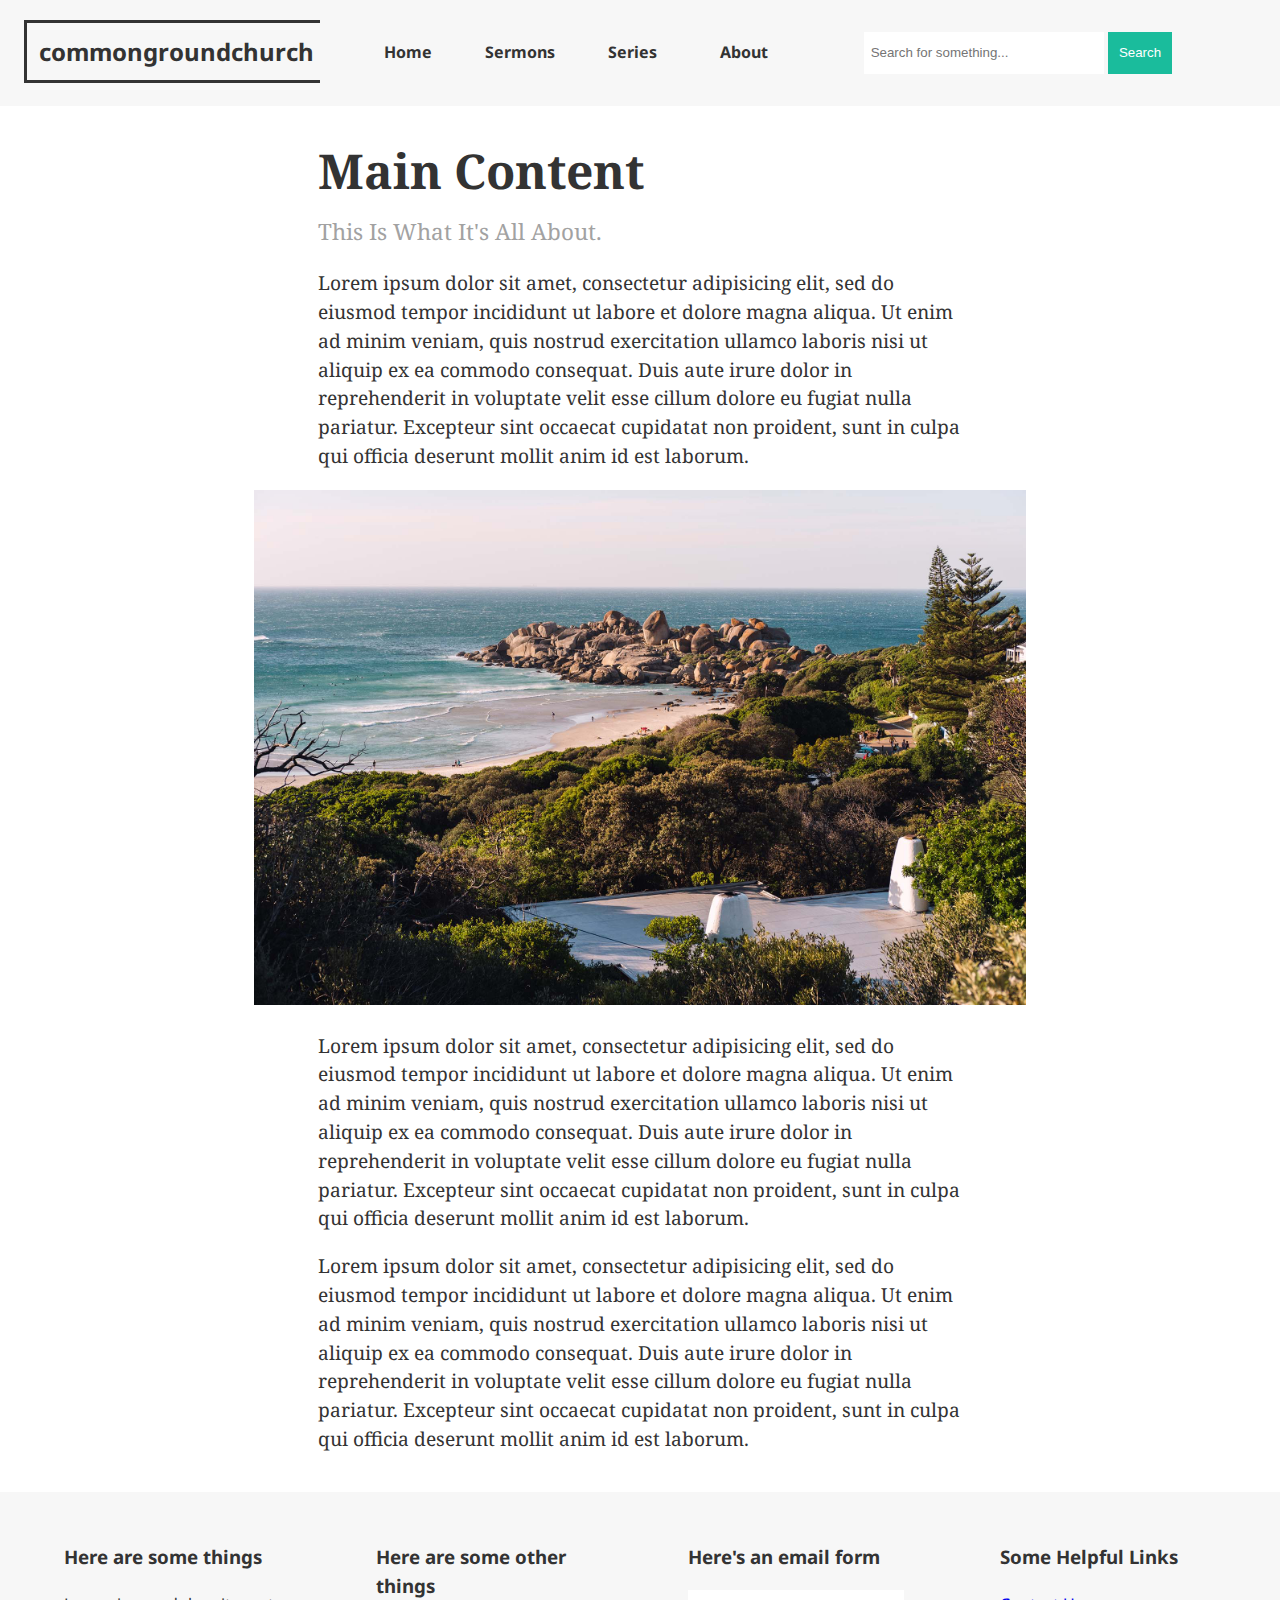
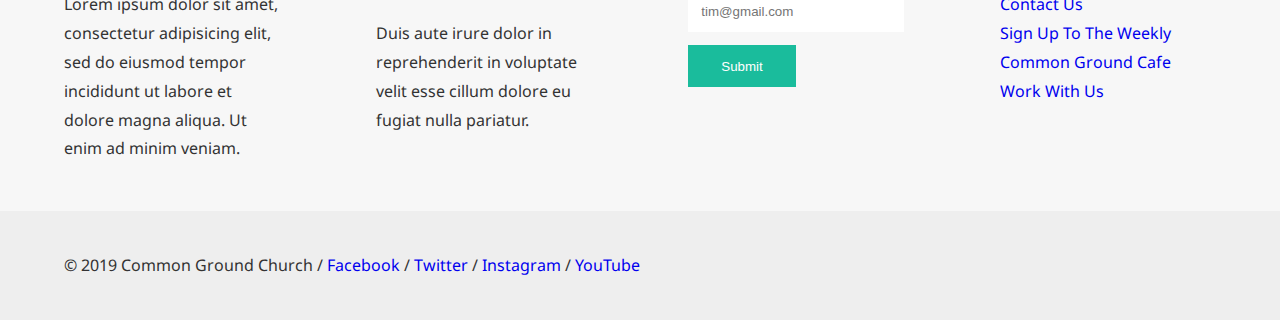
<file: index.html>
<!DOCTYPE html>
<html>
<head>
	<title>Using CSS Grid</title>
	<link rel="stylesheet" type="text/css" href="styles.css">
	<meta name="viewport" content="width=device-width, initial-scale=1.0">
</head>
      <body>
            <div class="container">
                  <header class="logo">
                        <a href="#">commongroundchurch</a>
                  </header>
                  <nav class="main-nav">
                        <ul>
                              <li><a href="#">Home</a></li>
                              <li><a href="#">Sermons</a></li>
                              <li><a href="#">Series</a></li>
                              <li><a href="#">About</a></li>
                              <li class="search">
                                    <form>
                                          <input type="search" name="search" placeholder="Search for something...">
                                          <button>Search</button>
                                    </form>
                              </li>
                        </ul>
                  </nav>
                  <article class="content">
                        <h1>Main Content</h1>
                        
                        <h3>This Is What It's All About.</h3>
                        
                        <p>Lorem ipsum dolor sit amet, consectetur adipisicing elit, sed do eiusmod
                        tempor incididunt ut labore et dolore magna aliqua. Ut enim ad minim veniam,
                        quis nostrud exercitation ullamco laboris nisi ut aliquip ex ea commodo
                        consequat. Duis aute irure dolor in reprehenderit in voluptate velit esse
                        cillum dolore eu fugiat nulla pariatur. Excepteur sint occaecat cupidatat non
                        proident, sunt in culpa qui officia deserunt mollit anim id est laborum.</p>

                        <img src="img1.jpg">
                        
                        <p>Lorem ipsum dolor sit amet, consectetur adipisicing elit, sed do eiusmod
                        tempor incididunt ut labore et dolore magna aliqua. Ut enim ad minim veniam,
                        quis nostrud exercitation ullamco laboris nisi ut aliquip ex ea commodo
                        consequat. Duis aute irure dolor in reprehenderit in voluptate velit esse
                        cillum dolore eu fugiat nulla pariatur. Excepteur sint occaecat cupidatat non
                        proident, sunt in culpa qui officia deserunt mollit anim id est laborum.</p>

                        <p>Lorem ipsum dolor sit amet, consectetur adipisicing elit, sed do eiusmod
                        tempor incididunt ut labore et dolore magna aliqua. Ut enim ad minim veniam,
                        quis nostrud exercitation ullamco laboris nisi ut aliquip ex ea commodo
                        consequat. Duis aute irure dolor in reprehenderit in voluptate velit esse
                        cillum dolore eu fugiat nulla pariatur. Excepteur sint occaecat cupidatat non
                        proident, sunt in culpa qui officia deserunt mollit anim id est laborum.</p>

                  </article>
                  <aside class="sidebar">

                        <div>
                              <h3>Here are some things</h3>

                              <p>Lorem ipsum dolor sit amet, consectetur adipisicing elit, sed do eiusmod
                              tempor incididunt ut labore et dolore magna aliqua. Ut enim ad minim veniam.</p>
                        </div>

                        <div>
                              <h3>Here are some other things</h3>

                              <p>Duis aute irure dolor in reprehenderit in voluptate velit esse
                              cillum dolore eu fugiat nulla pariatur.</p>
                        </div>

                        <div>
                              <h3>Here's an email form</h3>
                              <form>
                                    <input type="email" name="email" placeholder="tim@gmail.com">
                                    <button>Submit</button>
                              </form>
                        </div>

                        <ul>
                              <h3>Some Helpful Links</h3>
                              <li><a href="#">Contact Us</a></li>
                              <li><a href="#">Sign Up To The Weekly</a></li>
                              <li><a href="#">Common Ground Cafe</a></li>
                              <li><a href="#">Work With Us</a></li>
                        </ul>
                  </aside>
                  <footer class="footer">
                        <ul>
                              <li>© 2019 Common Ground Church / </li>
                              <li><a href="#">Facebook</a> / </li>
                              <li><a href="#">Twitter</a> / </li>
                              <li><a href="#">Instagram</a> / </li>
                              <li><a href="#">YouTube</a></li>
                        </ul>
                  </footer>
            </div>
      </body>
</html>
</file>
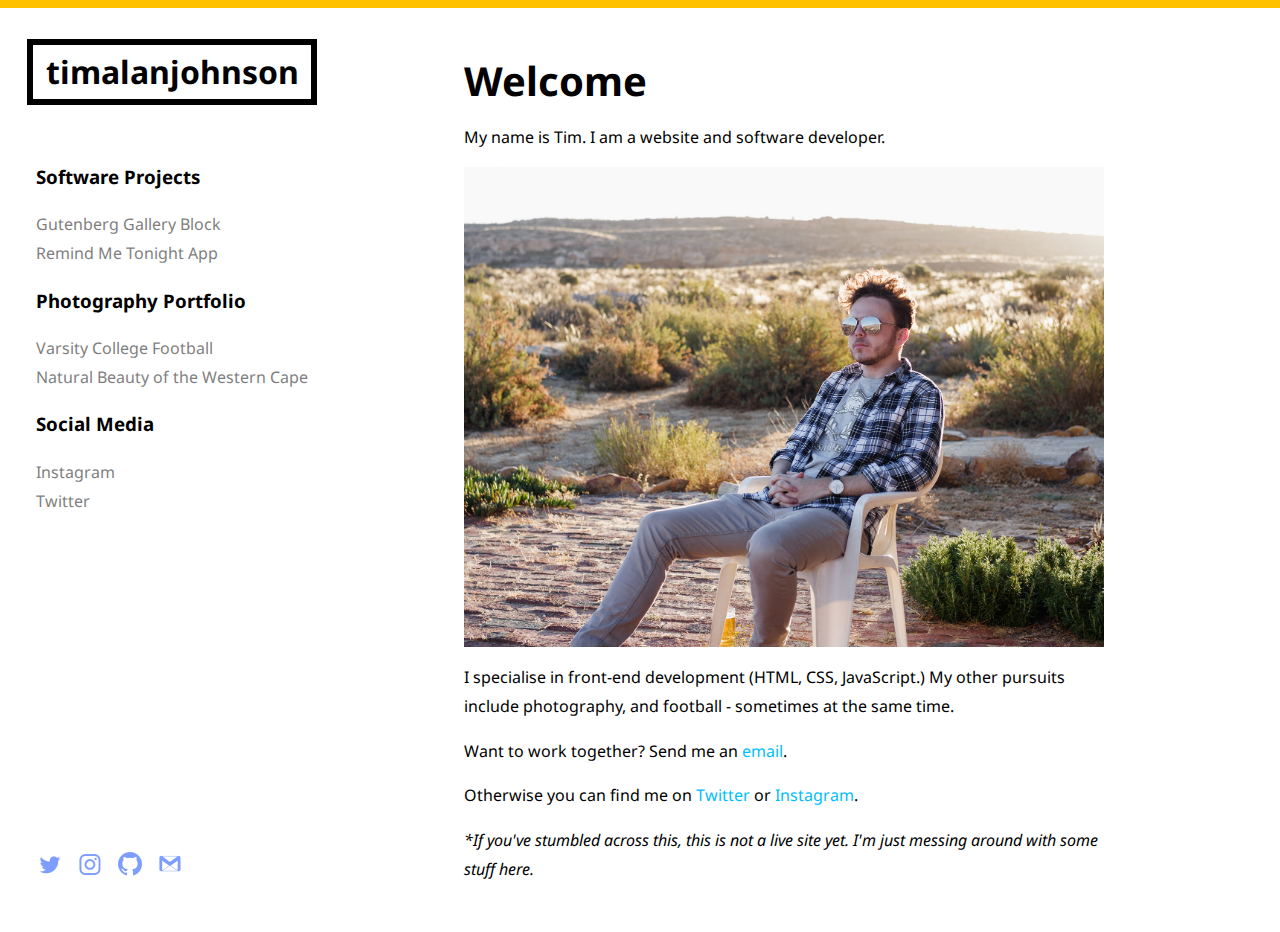
<file: web-test/index.html>
<html>
    <head>
        <link rel="stylesheet" href="style.css">
        <meta name="viewport" content="width=device-width, initial-scale=1.0">
    </head>
    <body>
        <div class="site">
			<div class="site-header">
				<a href="index.html" class="logo">timalanjohnson</a>				
			</div>
			<div class="site-main">
				<article>
					<h1>Welcome</h1>
					
					<p>My name is Tim. I am a website and software developer.</p>

					<img src="images/me.jpg">

					<p>I specialise in front-end development (HTML, CSS, JavaScript.) My other pursuits include photography, and football - sometimes at the same time.</p>

					<p>Want to work together? Send me an <a href="mailto:timjohnson.za@gmail.com">email</a>.</p>

					<p>Otherwise you can find me on <a href="https://twitter.com/timalanjohnson" target="_blank">Twitter</a> or <a href="https://instagram.com/timalanjohnson" target="_blank">Instagram</a>.</p>

					<p><em>*If you've stumbled across this, this is not a live site yet. I'm just messing around with some stuff here.</em></p>
				</article>
			</div>
			<div class="site-nav">
					<ul>
						<li><h3>Software Projects</h3></li>
						<li><a href="project.html">Gutenberg Gallery Block</a></li>
						<li><a href="project.html">Remind Me Tonight App</a></li>
						<li><h3>Photography Portfolio</h3></li>
						<li><a href="gallery.html">Varsity College Football</a></li>
						<li><a href="gallery.html">Natural Beauty of the Western Cape</a></li>
						<li><h3>Social Media</h3></li>
						<li><a href="https://instagram.com/timalanjohnson" target="_blank">Instagram</a></li>
						<li><a href="https://twitter.com/timalanjohnson" target="_blank">Twitter</a></li>
					</ul>
			</div>
			<div class="site-footer">
				<ul class="social-media-icons-list">
					<li><a href="https://twitter.com/timalanjohnson" target="_blank"><img src="icons/twitter-picon-dark.png"></a></li>
					<li><a href="https://instagram.com/timalanjohnson" target="_blank"><img src="icons/insta-picon-dark.png"></a></li>
					<li><a href="https://github.com/timalanjohnson" target="_blank"><img src="icons/github-icon-dark.png"></a></li>
					<li><a href="mailto:timjohnson.za@gmail.com"><img src="icons/gmail-picon-dark.png"></a></li>
				</ul>
			</div>
		</div>

    </body>
</html>
</file>
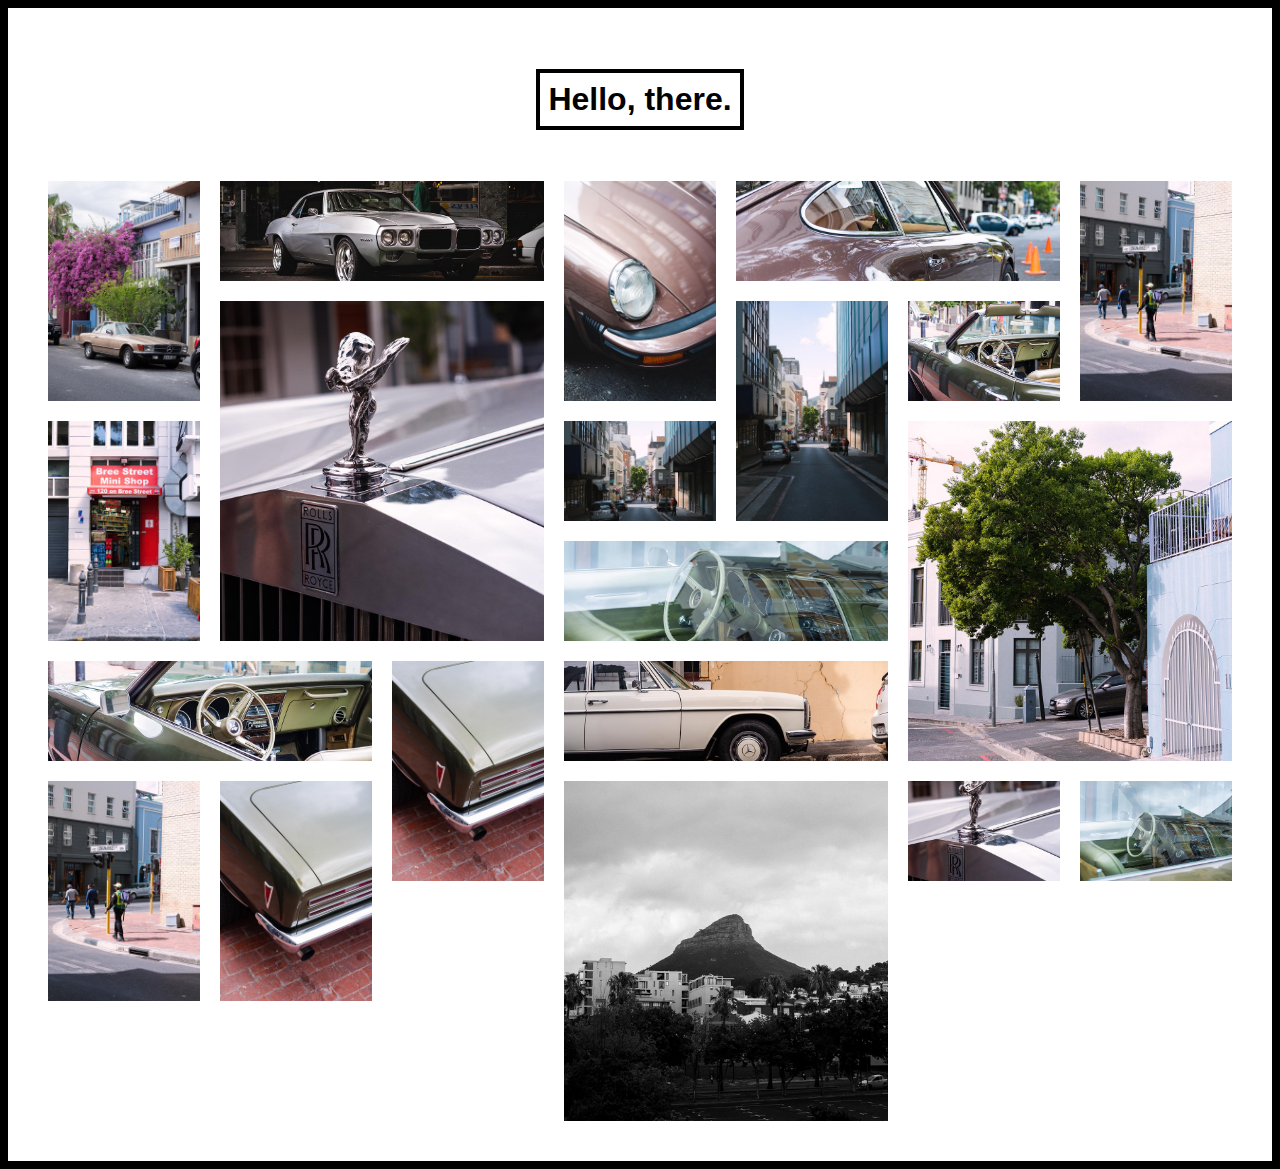
<file: grid.html>
<!DOCTYPE html>
<html>
<head>
	<title>Using CSS Grid</title>
	<link rel="stylesheet" type="text/css" href="grid.css">
	<meta name="viewport" content="width=device-width, initial-scale=1.0">
</head>
	<body>
		<header>
			<h1>Hello, there.</h1>
		</header>
        <div class="container">
            <a href="img/vert1.jpg" class="vertical">
            	<img src="img/vert1.jpg">
            </a>
            <a href="img/horz1.jpg" class="horizontal">
            	<img src="img/horz1.jpg">
            </a>
            <a href="img/vert2.jpg" class="vertical">
            	<img src="img/vert2.jpg">
            </a>
            <a href="img/horz2.jpg" class="horizontal">
            	<img src="img/horz2.jpg">
            </a>
            <a href="img/sq1.jpg" class="big">
            	<img src="img/sq1.jpg">
            </a>
            <a href="img/vert3.jpg" class="vertical">
            	<img src="img/vert3.jpg">
            </a>
            <a href="img/vert4.jpg" class="vertical">
            	<img src="img/vert4.jpg">
            </a>
            <a href="img/sq2.jpg" class="big">
            	<img src="img/sq2.jpg">
            </a>
            <a href="img/vert5.jpg" class="vertical">
            	<img src="img/vert5.jpg">
            </a>
            <a href="img/horz3.jpg" class="horizontal">
            	<img src="img/horz3.jpg">
            </a>
            <a href="img/horz4.jpg" class="horizontal">
            	<img src="img/horz4.jpg">
            </a>
            <a href="img/vert6.jpg" class="vertical">
            	<img src="img/vert6.jpg">
            </a>
            <a href="img/horz5.jpg" class="horizontal">
            	<img src="img/horz5.jpg">
            </a>
            <a href="img/horz4.jpg" class="normal">
            	<img src="img/horz4.jpg">
            </a>
            <a href="img/vert4.jpg" class="normal">
            	<img src="img/vert4.jpg">
            </a>
            <a href="img/vert3.jpg" class="vertical">
            	<img src="img/vert3.jpg">
            </a>
            <a href="img/vert6.jpg" class="vertical">
            	<img src="img/vert6.jpg">
            </a>
            <a href="img/sq3.jpg" class="big">
            	<img src="img/sq3.jpg">
            </a>
            <a href="img/sq1.jpg" class="normal">
            	<img src="img/sq1.jpg">
            </a>
            <a href="img/horz3.jpg" class="normal">
            	<img src="img/horz3.jpg">
            </a>
        </div>
    </body>
</html>
</file>
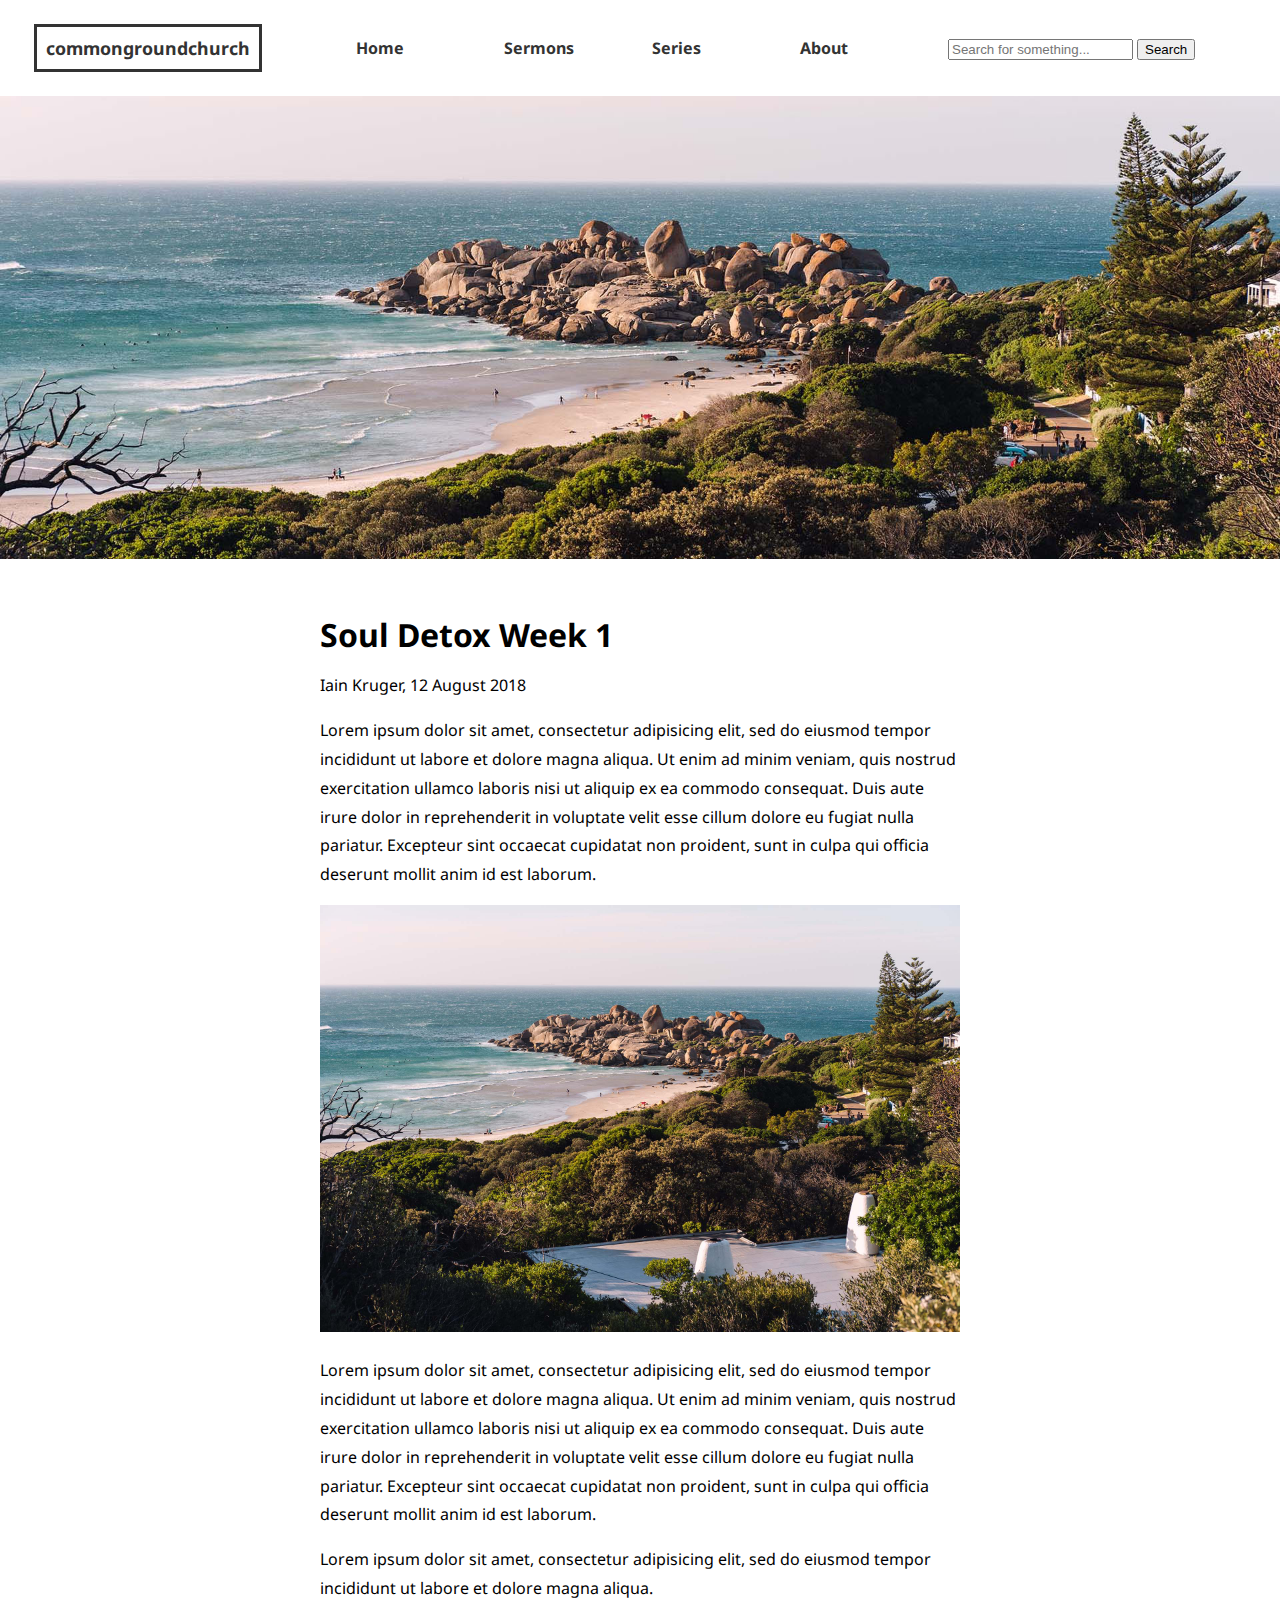
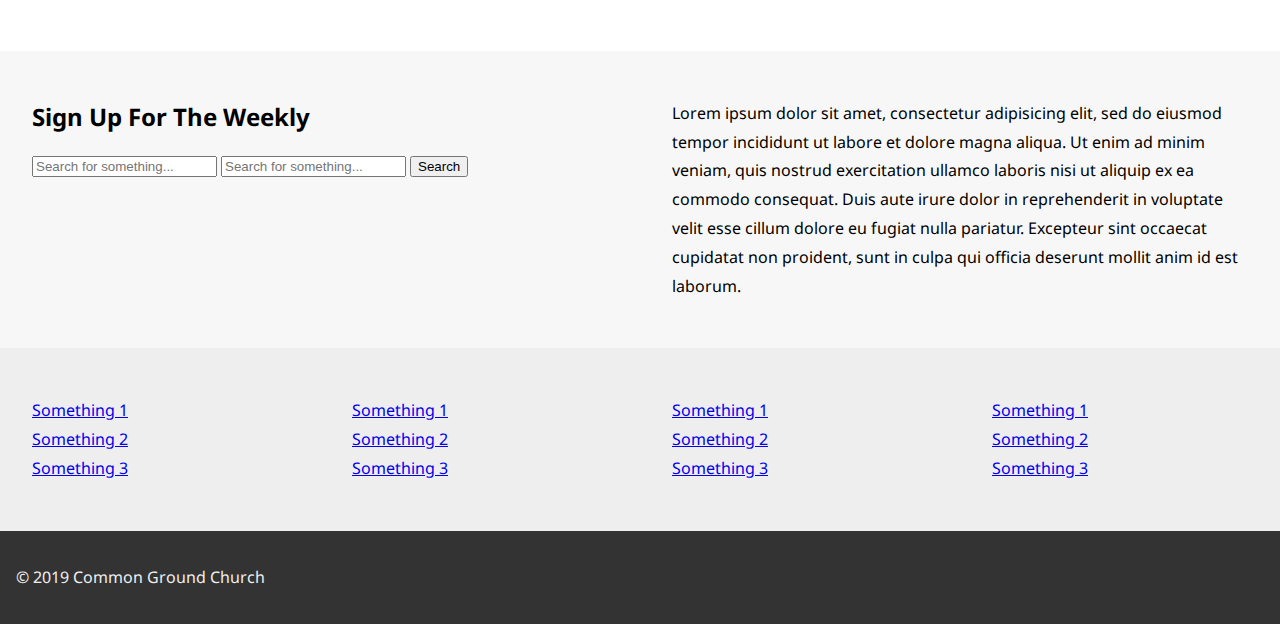
<file: single.html>
<!DOCTYPE html>
<html>
	<head>
		<title>Using CSS Grid</title>
		<link rel="stylesheet" type="text/css" href="cg-grid.css">
		<meta name="viewport" content="width=device-width, initial-scale=1.0">
	</head>
	<body>
		<div class="site">
			<div class="header">
				<div class="logo">
					<a href="#">commongroundchurch</a>
				</div>
				<div class="nav">
					<ul>
						<li><a href="#">Home</a></li>
						<li><a href="#">Sermons</a></li>
						<li><a href="#">Series</a></li>
						<li><a href="#">About</a></li>
					</ul>
					<div class="search">
						<form>
							<input type="search" name="search" placeholder="Search for something...">
							<button>Search</button>
						</form>
					</div>
				</div>
			</div>

			<div class="main">
				<div class="featured-image">
					<img src="img2.jpg" style="width: 100%;">
				</div>
				<div class="article">
					<h1>Soul Detox Week 1</h1>
					
					<p>Iain Kruger, 12 August 2018</p>
					
					<p>Lorem ipsum dolor sit amet, consectetur adipisicing elit, sed do eiusmod
					tempor incididunt ut labore et dolore magna aliqua. Ut enim ad minim veniam,
					quis nostrud exercitation ullamco laboris nisi ut aliquip ex ea commodo
					consequat. Duis aute irure dolor in reprehenderit in voluptate velit esse
					cillum dolore eu fugiat nulla pariatur. Excepteur sint occaecat cupidatat non
					proident, sunt in culpa qui officia deserunt mollit anim id est laborum.</p>
					
					<img src="img1.jpg" style="">
					
					<p>Lorem ipsum dolor sit amet, consectetur adipisicing elit, sed do eiusmod
					tempor incididunt ut labore et dolore magna aliqua. Ut enim ad minim veniam,
					quis nostrud exercitation ullamco laboris nisi ut aliquip ex ea commodo
					consequat. Duis aute irure dolor in reprehenderit in voluptate velit esse
					cillum dolore eu fugiat nulla pariatur. Excepteur sint occaecat cupidatat non
					proident, sunt in culpa qui officia deserunt mollit anim id est laborum.</p>

					<p>Lorem ipsum dolor sit amet, consectetur adipisicing elit, sed do eiusmod
					tempor incididunt ut labore et dolore magna aliqua.</p>
				</div>
			</div>
			
			<div class="sidebar">
				<div class="aside">
					<h2>Sign Up For The Weekly</h2>
					<form>						
						<input type="search" name="search" placeholder="Search for something...">
						<input type="search" name="search" placeholder="Search for something...">
						<button>Search</button>
					</form>
				</div>
				<div class="aside">
					<p>Lorem ipsum dolor sit amet, consectetur adipisicing elit, sed do eiusmod
					tempor incididunt ut labore et dolore magna aliqua. Ut enim ad minim veniam,
					quis nostrud exercitation ullamco laboris nisi ut aliquip ex ea commodo
					consequat. Duis aute irure dolor in reprehenderit in voluptate velit esse
					cillum dolore eu fugiat nulla pariatur. Excepteur sint occaecat cupidatat non
					proident, sunt in culpa qui officia deserunt mollit anim id est laborum.</p>
				</div>
			</div>
			
			<div class="footer">
				<div class="footer-content">
					<div class="footer-widget">
						<ul>
							<li><a href="#">Something 1</a></li>
							<li><a href="#">Something 2</a></li>
							<li><a href="#">Something 3</a></li>
						</ul>
					</div>
					<div class="footer-widget">
						<ul>
							<li><a href="#">Something 1</a></li>
							<li><a href="#">Something 2</a></li>
							<li><a href="#">Something 3</a></li>
						</ul>
					</div>
					<div class="footer-widget">
						<ul>
							<li><a href="#">Something 1</a></li>
							<li><a href="#">Something 2</a></li>
							<li><a href="#">Something 3</a></li>
						</ul>
					</div>
					<div class="footer-widget">
						<ul>
							<li><a href="#">Something 1</a></li>
							<li><a href="#">Something 2</a></li>
							<li><a href="#">Something 3</a></li>
						</ul>
					</div>
				</div>
				<div class="footer-bottom">
					<p>© 2019 Common Ground Church</p>
				</div>
			</div>
		</div>
	</body>
</html>
</file>
<file: styles.css>
/*  IMPORTS  */
@import url('https://fonts.googleapis.com/css?family=Noto+Sans:400,700|Noto+Serif:400,700');

/*  BASICS  */

* {
  box-sizing: border-box;
  transition-timing-function: ease-in;
  transition: .27s; 
}

html,
body {
  background-color: #fff;
  font-family: sans-serif;
  padding: 0;
  margin: 0;
  color: #333;
  line-height: 1.8em;
  font-family: 'Noto Sans', sans-serif;
}

a {
  text-decoration: none;
}

a:hover {
  text-decoration: underline;
}

/*  GRID  */

.container {
  display: grid;
  grid-gap: 0em;
  padding: 0;
  margin: 0;
  grid-template-columns: 1;
}

.container > * {
  padding: 1em;
}

.container > .logo {
  grid-column: 1 / -1;
}

.container > .main-nav {
  grid-column: 1 / -1;
}

.container > .content {
  grid-column: 1 / -1;
}

.container > .sidebar {
  grid-column: 1 / -1;
}

.container > .footer {
  grid-column: 1 / -1;
}

@media only screen and (min-width: 999px) {
  .container {
    grid-template-columns: repeat(auto-fit, minmax(320px, 1fr));
  }

  .container > .logo {
    grid-column: 1 / 2;
  }

  .container > .main-nav {
    grid-column: 2 / -1;
  }

  .container > .content {
    grid-column: 1 / -1;
  }

  .container > .sidebar {
    grid-column: 1 / -1;
  }

  .container > .footer {
    grid-column: 1 / -1;
  }
}

/*  LOGO  */
.logo {
  background-color: #f7f7f7;
  align-self: center;
  text-align: center;
  height: 100%;
  padding-top: 1.6em;
  font-size: 1.5em;
}

.logo > a {
  text-decoration: none;
  border: 3px solid #333;
  padding: .5em;
  color: #333;
  font-weight: 700;
}

.logo > a:hover {
  color: #fff;
  background-color: #333;
}
/*  NAV  */

.main-nav {
  background-color: #f7f7f7;
}

.main-nav > ul {
  padding: 0 1em;
  display: grid;
  grid-template-columns: repeat(auto-fit, minmax(36px, 1fr));
}

.main-nav > ul > li {
  font-weight: 700;
  list-style: none;
  align-self: center;
  justify-self: center;
}

.main-nav > ul > li > a{
  color: #333;
  text-decoration: none;
  padding: 0.5em 1em;
}

.main-nav > ul > li > a:hover {
  color: #fff;
  background-color: #333;
  transition-timing-function: ease-in;
  transition:.2s;
}

.search {
  grid-column: span 4;
  width: 320px;
}

.search form input {
  padding: 1em 0.5em;
  border: 0;
  background-color: #fff;
  width: 75%;
}

.search form button {
  padding: 1em 0;
  border: 0;
  width: 20%;
  background-color: #1abc9c; 
  color: #fff;
}

.search form button:hover{
  cursor: pointer;
  transition-timing-function: ease-in;
  transition: .27s; 
  background-color: #16a085;
}

@media only screen and (max-width: 699px){
  .main-nav {}

  .main-nav > ul {
    padding: 0 1em;
  }
  .search {
    padding-top: 1em;
    grid-column: 1 / 5; `
    grid-row: 2;
  }
  
  .main-nav > ul > li {
    width: 100%;
    text-align: center;
    align-self: center;
    justify-self: center;
  }

  .main-nav > ul > li > a{
    color: #333;
    text-decoration: none;
    padding: 0.25em;
  }

  .search form input {
    width: 100%;
    margin-bottom: 1em;
  }

  .search form button {
    padding: 1em 0.5em;
    border: 0;
    width: 100%;
    background-color: #1abc9c; 
    color: #fff;
  }
}

/*  CONTENT  */

.content {
  justify-self: center;
  max-width: 720px;
  padding: 1em 2em;
  font-family: 'Noto Serif', serif;
}

.content > h1{
  font-size: 2.5em;
}

.content > h3{
  color: #a2a2a2;
  font-weight: 400;
}

.content > img {
  width: 100%;
}

@media only screen and (min-width: 839px){
  .content {
    font-size: 1.2em;
  }

  .content > img {
    width: 120%;
    margin-left: -10%; 
  }
}

/*  SIDEBAR  */

.sidebar {
  display: grid;
  background-color: #f7f7f7;
  grid-gap: 2em;
  padding: 2em;
  grid-template-columns: repeat(auto-fit, minmax(240px, 1fr));
}

.sidebar > * {
  padding: 0;
  margin: 0;
}

@media only screen and (min-width: 839px){
  .sidebar > * {
    padding: 0 2em;
  }
}

.sidebar > ul {
  list-style: none;
}

.sidebar form input {
  padding: 1em;
  margin-bottom: 1em;
  border: 0;
  width: 100%;
}

.sidebar form button {
  padding: 1em 0.5em;
  margin-bottom: 1em;
  border: 0;
  width: 50%;
  background-color: #1abc9c; 
  color: #fff;
}

.sidebar form button:hover{
  cursor: pointer;
  transition-timing-function: ease-in;
  transition: .27s; 
  background-color: #16a085;
}

/*  FOOTER  */

.footer {
  background-color: #eeeeee;
  padding: 1em 1em;
}

.footer > ul {
  padding: 0 1em;
}

.footer > ul > li {
  display: inline;
}

@media only screen and (min-width: 839px){
  .footer {
    padding: 1.5em 3em;
  }
}
</file>
<file: web-test/style.css>
@import url('https://fonts.googleapis.com/css?family=Noto+Sans:400,700|Noto+Serif:400,700');

html {
	box-sizing: border-box;
	height: 100%;
	margin: 0;
	padding: 0;
	font-family: 'Noto Sans', sans-serif;
	line-height: 1.8em;
	border-top: 8px solid #FFC100;
}

body {
	padding: 0;
	margin: 0;
}

a {
	color: #00beff;
	text-decoration: none;

	transition-timing-function: ease-in;
	transition:.2s;
}

a:hover {
	color: #003eff;
	text-decoration: underline;
}

/* Grid */

.site {
	height: 100%; 
	display: grid;
	grid-gap: 8px;
	grid-template-columns: 1;
	padding: 1em 2em;
}

.site > div {
	display: flex;
	justify-content: center;
	align-items: center;
}

.site-header {
	grid-column: 1 / -1;
	padding: 1em 0;
}

.site-nav {
	grid-column: 1 / -1;
	background-color: #f2f2f2;
	width: 100%;
	max-width: 640px;
	justify-self: center;
}

.site-main {
	grid-column: 1 / -1;
}

.site-footer {
	grid-column: 1 / -1;
}

@media only screen and (min-width: 999px) {

	.site {
		height: 100%; 
		display: grid;
		grid-gap: 8px;
		grid-template-columns: 280px auto;
		grid-template-rows: 96px auto 96px;
	}

	.site-header {
		grid-column: 1 / 2;
		padding: 0;
	}

	.site-nav {
		grid-column: 1 / 2;
		background-color: #fff;
		align-self: flex-start;
	}

	.site-main {
		grid-column: 2 / -1;
		grid-row: 1 / -1; 
		margin: 0 1.5em;
	}

	.site-footer {
		grid-column: 1 / 2;
		justify-self: flex-start;
	}

	.site-main article {
		font-size: 1em;
		max-width: 640px;
		padding: 0 2em;
	}
}

/* Content */

.site-header > .logo {
	border: 6px solid black;
	padding: 0.40em;
	text-decoration: none;
	color: #000;
	font-size: 2em;
	font-weight: 700;
}

.site-header > .logo:hover {
	background-color: #000;
	color: #fff;
	transition-timing-function: ease-in;
	transition:.2s;
}

.site-nav {
	--border-bottom: 4px solid black;
}

.site-nav > ul {
	list-style: none;
	padding: 0 0 1em 0;
}

.site-nav > ul > li > a {
	color: #7f7f7f;
	text-decoration: none; 
}

.site-nav > ul > li > a:hover {
	text-decoration: underline;
	color: #000;
}

.site-main article {
	font-size: 1em;
	max-width: 640px;
	padding: 0;
}

.site-main article h1 {
	font-size: 2.5em;
}

.site-main article p {
}

.site-main article img {
	width: 100%;
}

.site-main > .gallery {
	display: grid;
	grid-gap: 16px;
	grid-template-columns: 1;
	grid-auto-rows: 240px;
	grid-auto-flow: dense;
}

.site-main > .gallery > a > img {
	width: 100%;
	height: 100%;
	object-fit: cover;
}

.vertical {
	grid-row: span 2;
}

@media only screen and (min-width: 639px) {
	.site-main > .gallery {
		grid-template-columns: repeat(auto-fit, minmax(320px, 1fr));
		margin: 1em;
	}

	.vertical {
		grid-row: span 2;
	}

	.horizontal {
		grid-column: span 2;
	}

	.big {
		grid-column: span 2;
		grid-row: span 3;
	}
}

.social-media-icons-list{
	padding: 0;
}

.social-media-icons-list li{
	display: inline;
}

.social-media-icons-list li a img{
	margin: 0 6px;
	opacity: 0.5;
}

.social-media-icons-list li a img:hover{
	opacity: 1;
	transition-timing-function: ease-in;
	transition:.2s;
}
</file>
<file: grid.css>
/*  BASICS  */

.container > a {
    display: flex;
    justify-content: center;
    align-items: center;
    font-size: 2em;
    color: #eee;
}

html {
  background-color: #fff;
  font-family: sans-serif;
  padding: 2.5%;
  margin: 0;
  border: 8px solid #000;
}

header {
    display: grid;
    grid-template-columns: 1fr;
    text-align: center;
    padding-bottom: 2.5%;
}

header > h1 {
    border: 4px solid #000;
    grid-column: 1;
    justify-self: center;
    padding: 8px;
}

.container > a:nth-child(1n) {
  background-color: #96ceb4;    
}

.container > a:nth-child(3n) {
  background-color: #88d8b0;
}

.container > a:nth-child(2n) {
      background-color: #ff6f69;
}

.container > a:nth-child(4n) {
      background-color: #ffcc5c;
}

.container > a > img {
    width: 100%;
    height: 100%;
    object-fit: cover;
}

/*  GRID  */

.container {
    display: grid;
    grid-gap: 20px;
    grid-template-columns: repeat(auto-fit, minmax(150px, 1fr));
    grid-auto-rows: 100px;
    grid-auto-flow: dense;
}

.vertical {
    grid-row: span 2;
}

.horizontal {
    grid-column: span 2;
}

.big {
    grid-column: span 2;
    grid-row: span 3;
}
</file>
<file: cg-grid.css>
/*  IMPORTS  */
@import url('https://fonts.googleapis.com/css?family=Noto+Sans:400,700|Noto+Serif:400,700');

html, body{
	margin: 0;
	padding: 0;
	font-size: 1em;
	line-height: 1.8em;
	font-family: 'Noto Sans';
	box-sizing: $$border-box;
}

/* = = = = = = = = = = = = = = = = = = = = = = = = = = = = = = */

.site {
	display: grid;
	grid-template-columns: 1;
	width: 100%;
}

.site > * {
	$$border: 1px solid blue;
}

/* = = = = = = = = = = = = = = = = = = = = = = = = = = = = = = */

.header {
	display: grid;
	grid-template-columns: 1;
	padding: 1em;
}

.header > * {
	padding: 0em;
	margin: 0em;
	$$border: 1px solid red;
}

.header > .logo {
	grid-column: 1 / 2;
	font-size: 1.11em;
	margin: 1em;
	align-self: center;
}

.header > .logo > a {
	text-decoration: none;
	border: 3px solid #333;
	padding: .5em;
	color: #333;
	font-weight: 700;
}

@media only screen and (min-width: 959px){
	.header {
		grid-template-columns: 300px auto;
	}
}

/* = = = = = = = = = = = = = = = = = = = = = = = = = = = = = = */

.nav {
	display: grid;
	grid-template-columns: 1;
}

.nav > * {
	$$border: 1px solid orange;
}

.nav > ul {
	display: grid;
	grid-template-columns: repeat(auto-fit, minmax(100px, 1fr));
	align-self: center;
}

.nav > ul > li {
	font-weight: 700;
	list-style: none;
}

.nav > ul > li > a{
	color: #333;
	text-decoration: none;
}

.nav > ul > li > a:hover {
	color: #fff;
	background-color: #333;
	transition-timing-function: ease-in;
	transition:.2s;
}

.search {
	align-self: center;
}

.search form input {
}

.search form button {
}

@media only screen and (min-width: 1139px){
	.nav {
		grid-template-columns: 8fr 4fr;
	}

	.search {
		align-self: center;
	}
}

/* = = = = = = = = = = = = = = = = = = = = = = = = = = = = = = */

.main {
	display: grid;
	grid-template-columns: 1;
}

.main > * {
	$$border: 1px solid red;
}

.main > .featured-image {
	width: 100%;
}

.main > .article {
	margin: 1em;
	padding: 1em;
	justify-self: center;
	max-width: 640px;
}

.main > .article > p {
}

.main > .article > img {
	width: 100%;
}

/* = = = = = = = = = = = = = = = = = = = = = = = = = = = = = = */

.sidebar {
	background-color: #f7f7f7;
	display: grid;
	grid-template-columns: repeat(auto-fit, minmax(360px, 1fr));
}

.sidebar > * {
	$$border: 1px solid red;
	margin: 1em;
	padding: 1em;
}

/* = = = = = = = = = = = = = = = = = = = = = = = = = = = = = = */

.footer {
	display: grid;
	grid-template-columns: 1;
}

.footer > * {
	$$border: 1px solid red;
}

.footer-content {
	background-color: #eee;
	display: grid;
	grid-template-columns: repeat(auto-fit, minmax(160px, 1fr));
}

.footer-content > * {
	$$border: 1px solid orange;
	margin: 1em;
	padding: 1em;
}

.footer-content ul {
	list-style: none;
	padding: 0;
}

.footer-content ul li {
}

.footer > .footer-bottom {
	background-color: #333;
	color: #eee;
	padding: 1em;
}

/* = = = = = = = = = = = = = = = = = = = = = = = = = = = = = = */
</file>
